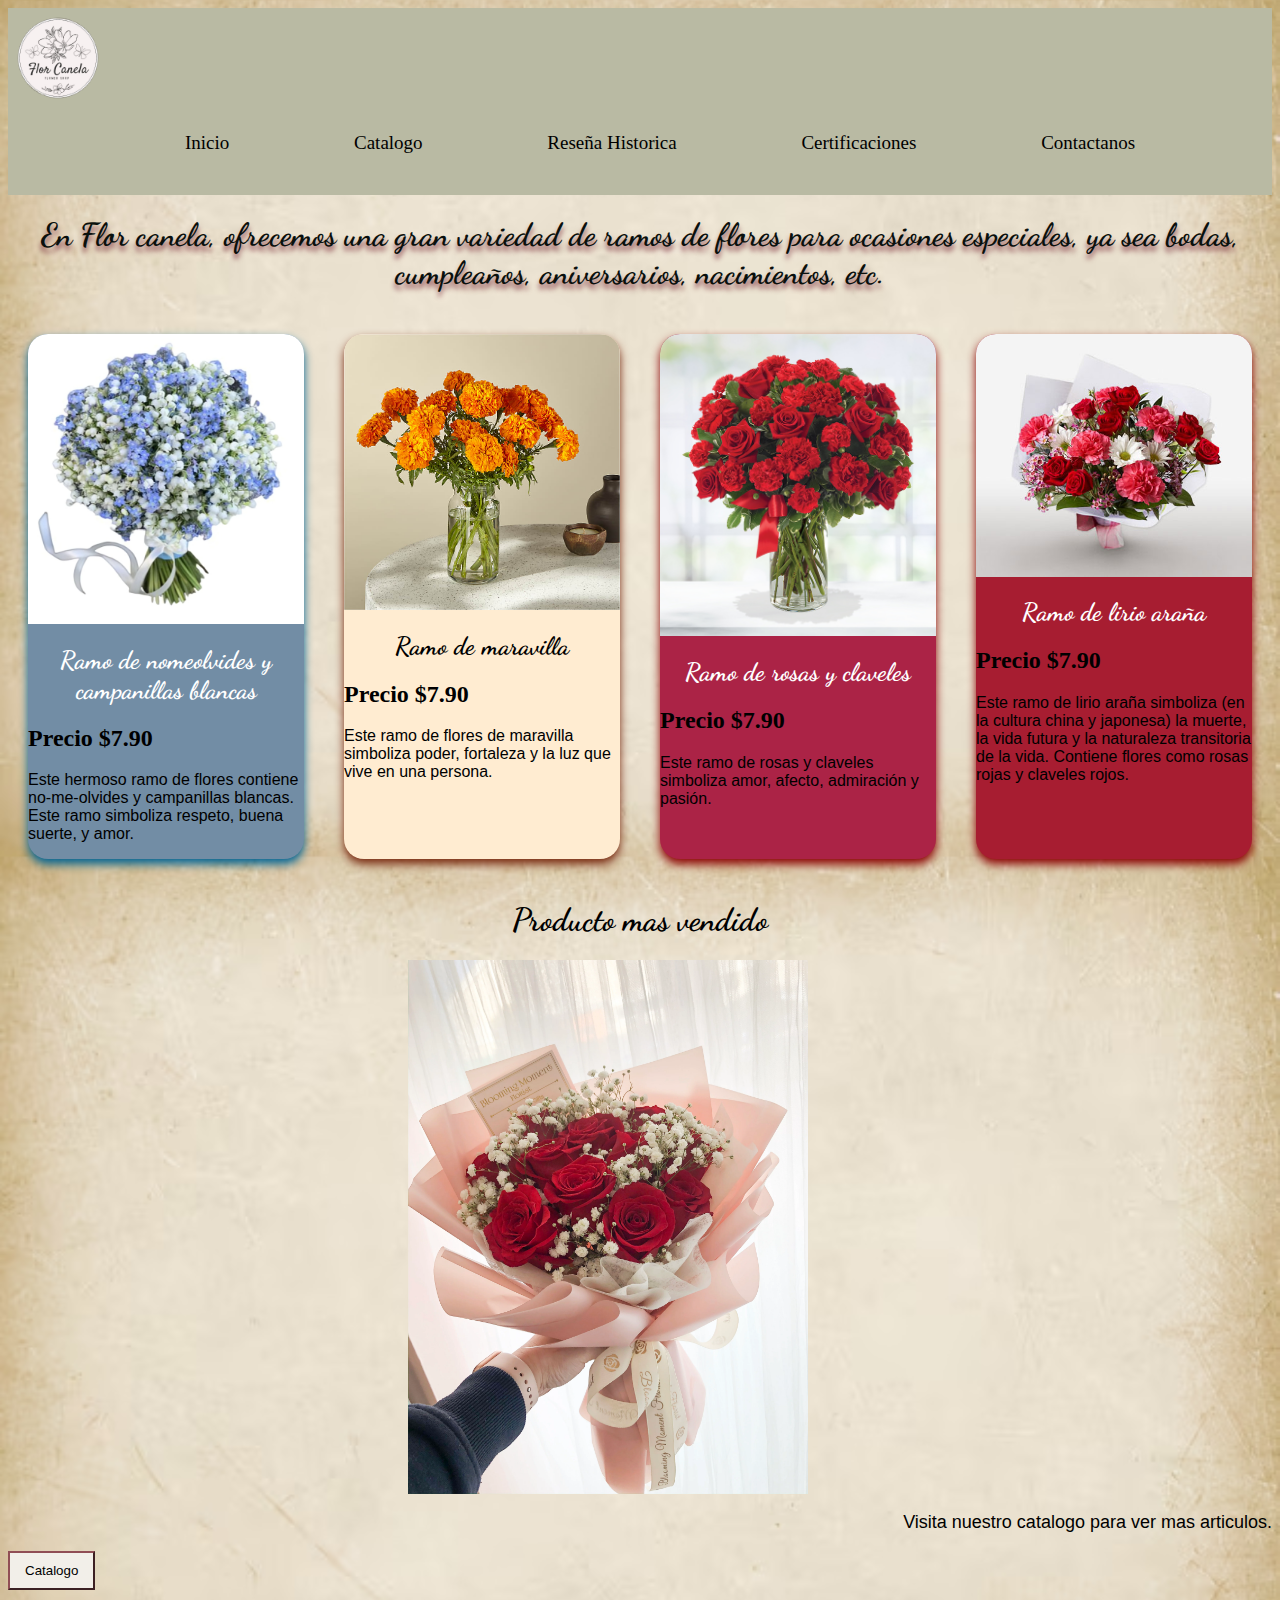
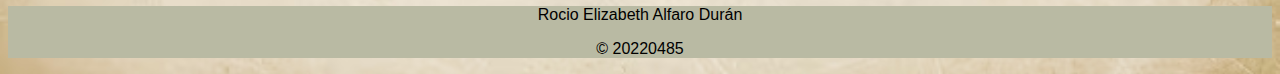
<file: pages/Inicio.html>
<!DOCTYPE html>
<html lang="en">
<head>
    <meta charset="UTF-8">
    <meta name="viewport" content="width=device-width, initial-scale=1.0">
    <title>Inicio</title>
    <link rel="icon" href="../img/logo.png" type="image/x-icon">
    <link rel="stylesheet" href="../style/style.css">
    <link rel="stylesheet" href="../style/cards.css">
</head>
<body>
    <header>
        <img  class="logo" src="../img/logo.png" alt="flor canela">
        <nav>
            <ul>
                <li><a href="../pages/Inicio.html">Inicio</a></li>
                <li><a href="../pages/Catalogo.html">Catalogo</a></li>
                <li><a href="../pages/Reseña.html">Reseña Historica</a></li>
                <li><a href="#"></a>Certificaciones</li>
                <li><a href="#"></a>Contactanos</li>
            </ul>
        </nav>
    </header>

    <h1 class="slogan">En Flor canela, ofrecemos una gran variedad de ramos de flores para ocasiones especiales, ya sea bodas, cumpleaños, aniversarios, nacimientos, etc.</h1>

    <div class="cards">
        <div class="card">
            <img src="../img/forgetmenots and white bells.png" alt="nomeolvides y campanillas blancas">
            
            <div class="card-content">
                <h1 class="info">Ramo de nomeolvides y campanillas blancas</h2>
                <h2>Precio $7.90</h3>
                <p>Este hermoso ramo de flores contiene no-me-olvides y campanillas blancas. Este ramo simboliza respeto, buena suerte, y amor.</p>
            </div>
        </div>

        <div class="cardtwo">
            <img src="../img/marigold.jpg" alt="maravillas">
            
            <div class="card-content">
                <h1 class="info">Ramo de maravilla</h2>
                <h2>Precio $7.90</h3>
                <p>Este ramo de flores de maravilla simboliza poder, fortaleza y la luz que vive en una persona.</p>
            </div>
        </div> 

        <div class="cardthree">
            <img src="../img/rose & carnations.jpg" alt="rosas y claveles">
            
            <div class="card-content">
                <h1 class="info">Ramo de rosas y claveles</h2>
                <h2>Precio $7.90</h3>
                <p>Este ramo de rosas y claveles simboliza amor, afecto, admiración y pasión.</p>
            </div>
        </div>

        <div class="cardfour">
            <img src="../img/spiderlily.jpg" alt="lirio araña">
            
            <div class="card-content">
                <h1 class="info">Ramo de lirio araña</h2>
                <h2>Precio $7.90</h3>
                <p>Este ramo de lirio araña simboliza (en la cultura china y japonesa) la muerte, la vida futura y la naturaleza transitoria de la vida. Contiene flores como rosas rojas y claveles rojos.</p>
            </div>
        </div>
    </div>  

    <div class="producto">
        <h1>Producto mas vendido</h1>
        <img src="../img/rosas y campanillas.webp" alt="rosas y campanillas">
        <p>Visita nuestro catalogo para ver mas articulos.</p>
        <button  class="button" type="button" onclick="document.location='../pages/catalogo.html'">Catalogo</button>
    </div>

    <footer>
        <p>Rocio Elizabeth Alfaro Durán</p>
            <p>© 20220485</p>
    </footer>
</html>
</file>
<file: style/style.css>
@import url('https://fonts.googleapis.com/css2?family=Dancing+Script:wght@400..700&display=swap');

body{
    background-image: url(../img/vintage.avif);
    background-size: 100%;
}

.slogan{
    text-shadow: 0px 5px 5px #904E55;
    text-align: center;
    font-family: "Dancing Script", cursive;
    color: #0A100D;
}

header{
    background-color: #B9BAA3;
}

nav a{
    color: black;
    text-decoration: none;
}

nav{
    padding: 20px;
    font-size: 19px;
    display: inline;
    text-align: center;
}

nav li{
    font-size: 19px;
    display: inline;    
    padding: 60px;
    text-align: center;
}

.logo{
    width: 100px;
    align-items: left;
}

nav a:hover{
    text-decoration: underline;
    color: black;
}

footer{
    background-color: #B9BAA3;
    text-align: center;
}

.button{
    display: flex;
    padding: 10px 15px;
    background-color: #F2EFE9;
    border-color: #904E55;
}
</file>
<file: style/cards.css>
@import url('https://fonts.googleapis.com/css2?family=Dancing+Script:wght@400..700&display=swap');

.card{
    margin: 20px;
    width: 300px;
    border-radius: 20px;
    overflow: hidden;
    box-shadow: 0px 5px 10px #006494;
}

.card img{
    width: 100%;
}

.card{
    background-color: #728da5;
}

.info{
    font-family: "Dancing Script", cursive;
    color: #0A100D;
}

h2{
    font-family: Georgia, 'Times New Roman', Times, serif;
}

p{
    font-family: 'Franklin Gothic Medium', 'Arial Narrow', Arial, sans-serif;
}

.cardtwo{
    margin: 20px;
    width: 300px;
    border-radius: 20px;
    overflow: hidden;
    box-shadow: 0px 5px 10px #78290F;
}

.cardtwo img{
    width: 100%;
}

.cardtwo{
    background-color: #FFECD1;
}   

.cardthree{
    margin: 20px;
    width: 300px;
    border-radius: 20px;
    overflow: hidden;
    box-shadow: 0px 5px 10px darkred;
}

.cardthree img{
    width: 100%;
}

.cardthree{
    background-color: #AB2346;
}

.cardfour{
    margin: 20px;
    width: 300px;
    border-radius: 20px;
    overflow: hidden;
    box-shadow: 0px 5px 10px darkred;
}

.cardfour img{
    width: 100%;
}

.cardfour{
    background-color: #A71D31;
}

.card h1{
    text-align: center;
    font-size: 25px;
    color: white;
}

.cardtwo h1{
    text-align: center;
    font-size: 25px;
    color: black;
}

.cardthree h1{
    text-align: center;
    font-size: 25px;
    color: white;
}

.cardfour h1{
    text-align: center;
    font-size: 25px;
    color: white;
}

h1{
    font-family: "Dancing Script", cursive;
}

.cards{
    display: flex;
    justify-content: center;
}

.producto h1{
    text-align: center;
}

.producto img{
    display: flex;
    justify-content: flex-start;
    width: 400px;
    margin-left: 400px;
}

.producto p{
    font-size: large;
    text-align: right;
}
</file>
